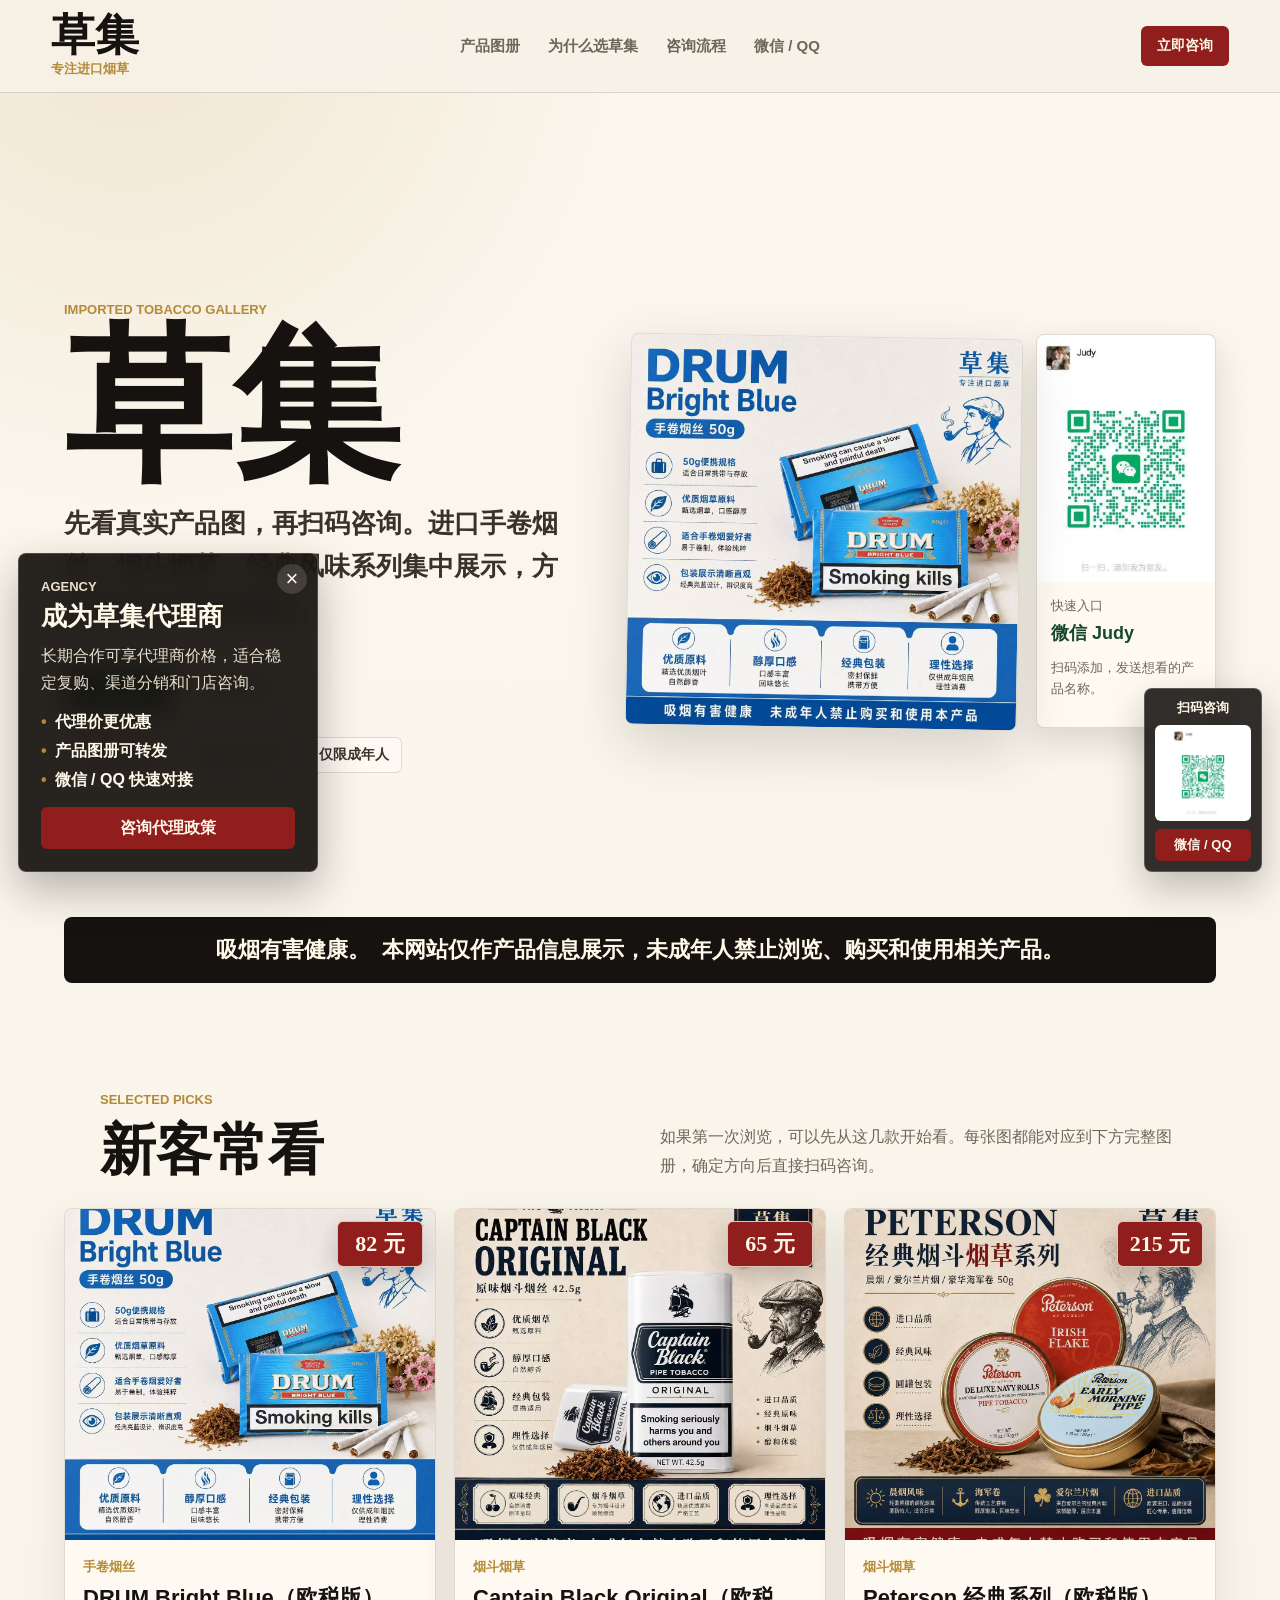
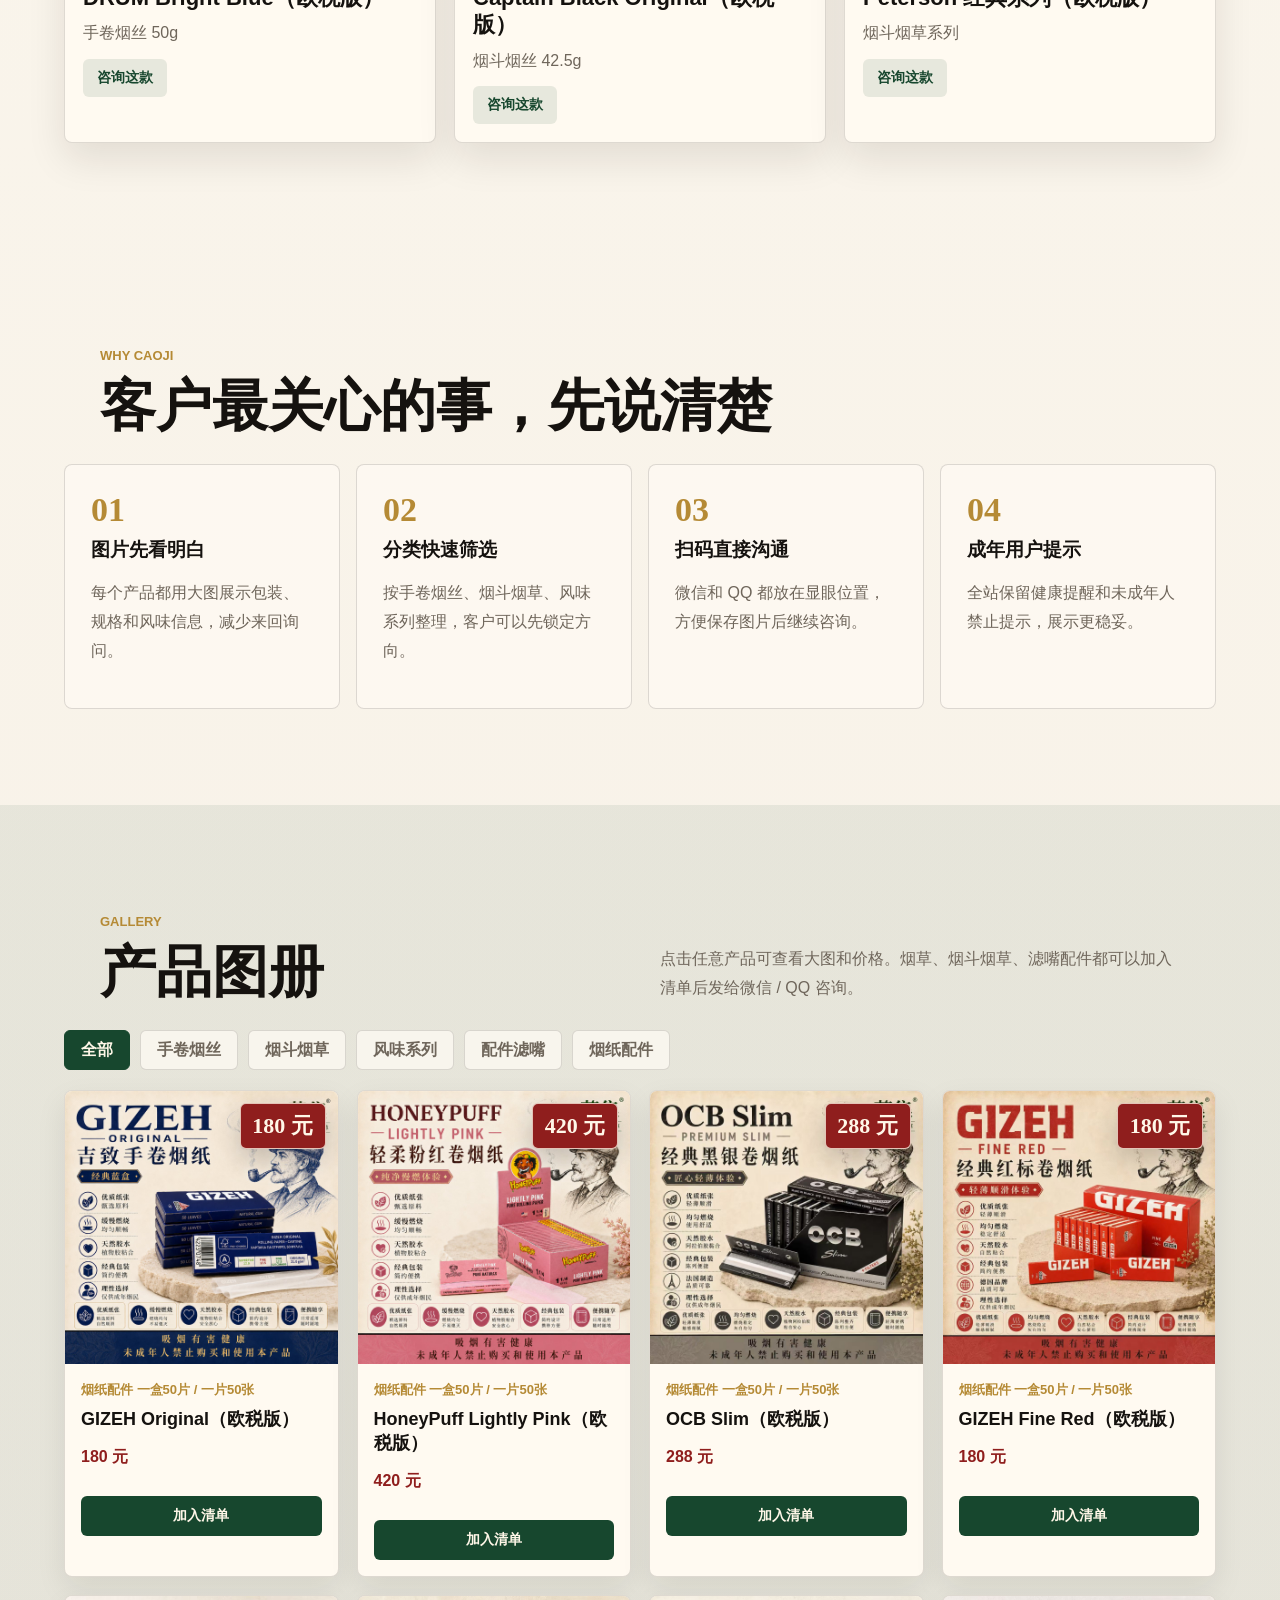
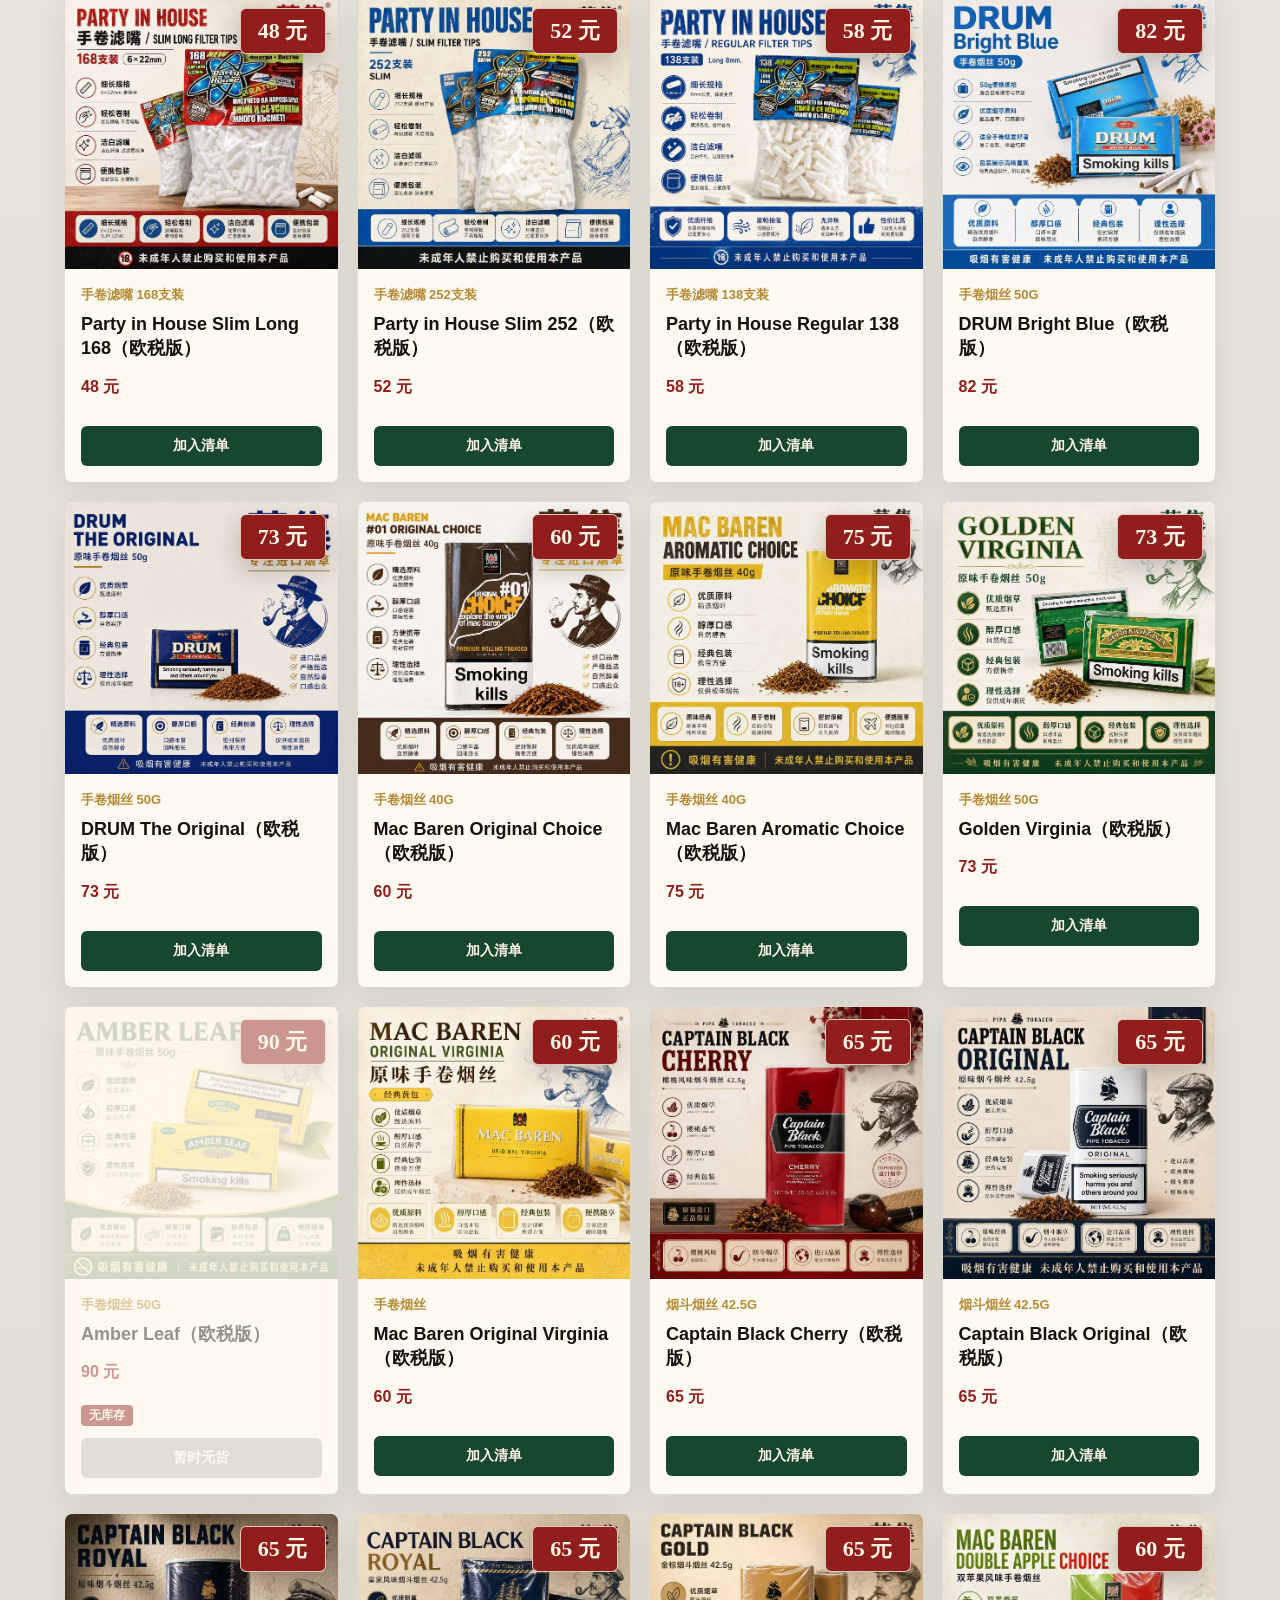
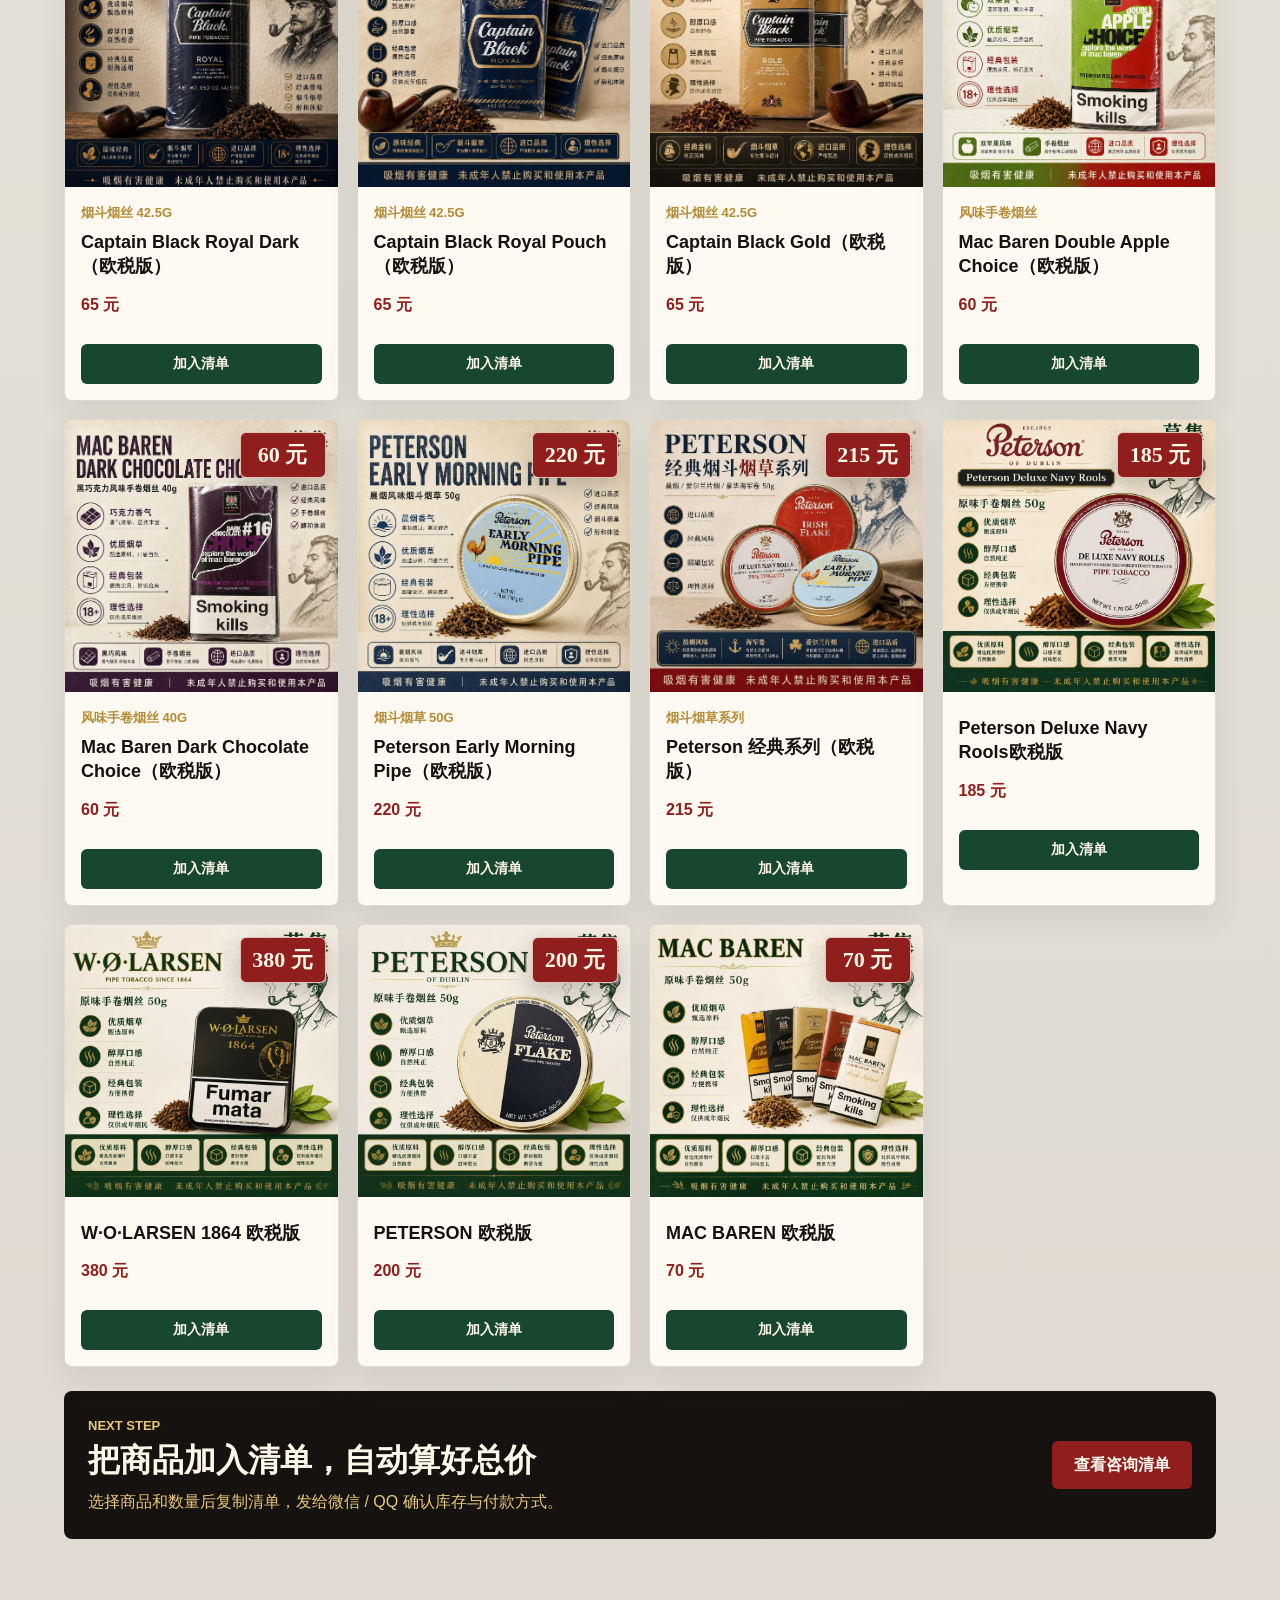
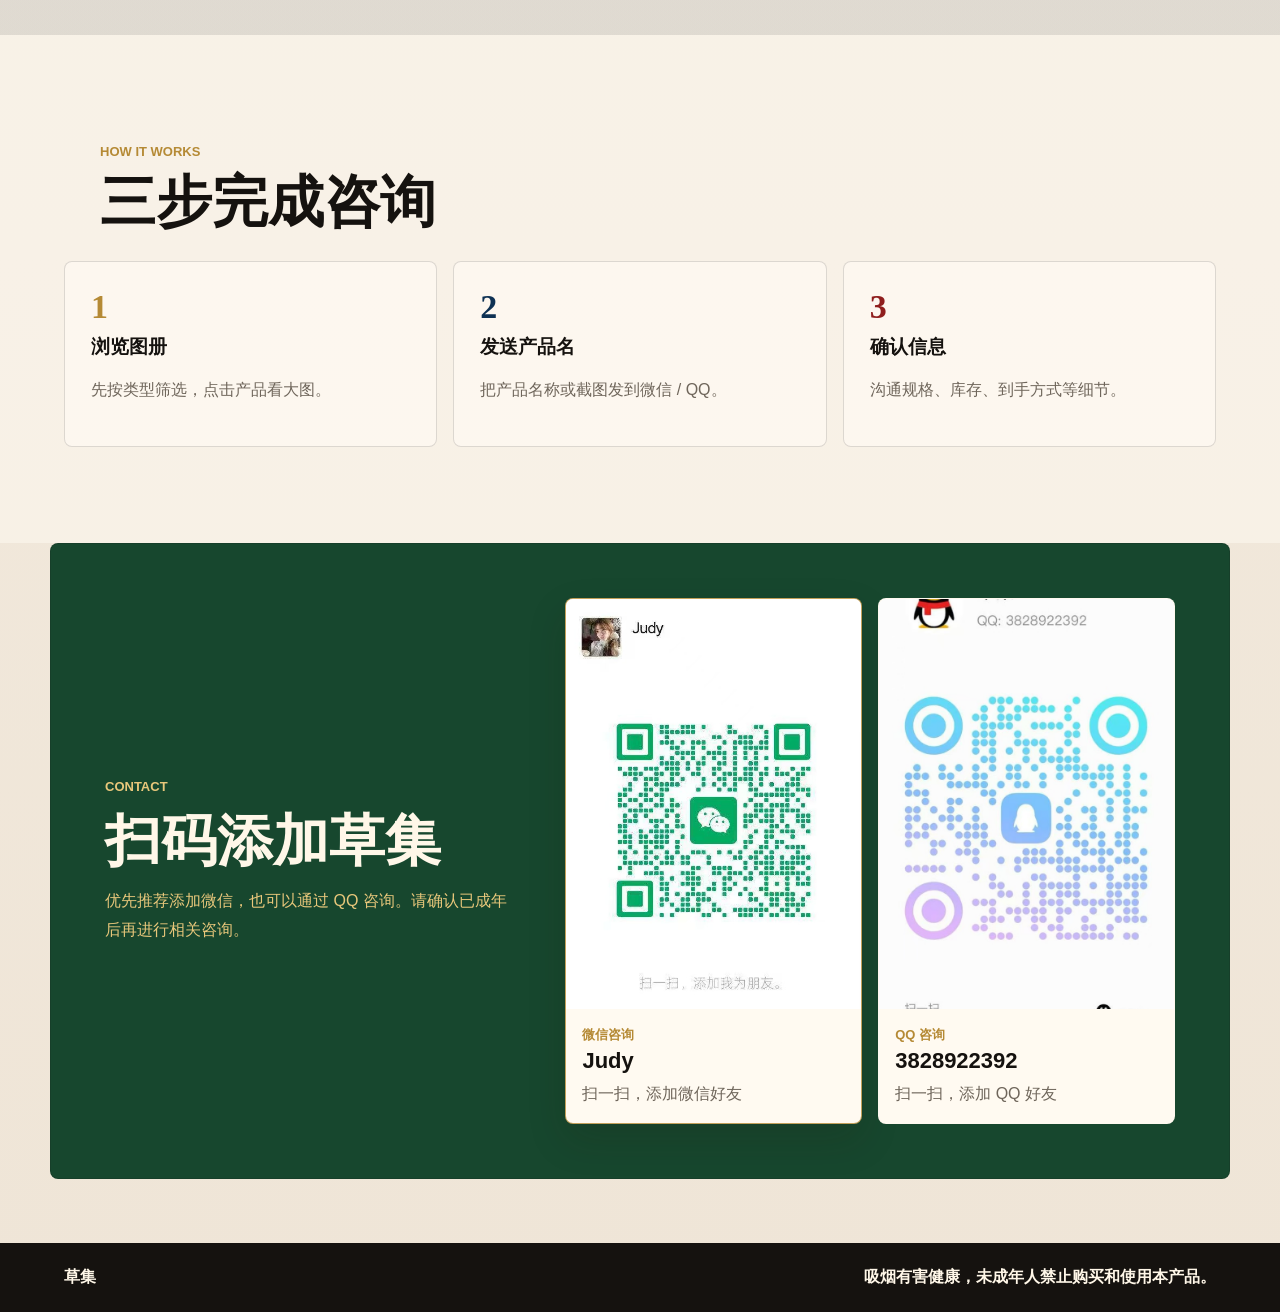
<file: index.html>
<!doctype html>
<html lang="zh-CN">
  <head>
    <meta charset="UTF-8" />
    <meta name="viewport" content="width=device-width, initial-scale=1.0" />
    <title>草集 | 进口烟草展示与咨询</title>
    <link rel="stylesheet" href="styles.css" />
  </head>
  <body>
    <header class="site-header">
      <a class="brand" href="#top" aria-label="草集首页">
        <span class="brand-mark">草集</span>
        <span class="brand-subtitle">专注进口烟草</span>
      </a>
      <nav class="nav-links" aria-label="主导航">
        <a href="#products">产品图册</a>
        <a href="#why">为什么选草集</a>
        <a href="#process">咨询流程</a>
        <a href="#contact">微信 / QQ</a>
      </nav>
      <a class="header-contact" href="#contact">立即咨询</a>
    </header>

    <main id="top">
      <section class="hero">
        <div class="hero-copy">
          <p class="eyebrow">Imported Tobacco Gallery</p>
          <h1>草集</h1>
          <p class="hero-lede">先看真实产品图，再扫码咨询。进口手卷烟丝、烟斗烟草、经典风味系列集中展示，方便成年用户快速挑选。</p>
          <div class="hero-actions">
            <a class="primary-button" href="#contact">扫码咨询</a>
            <a class="secondary-button" href="#products">先看产品</a>
          </div>
          <div class="trust-strip" aria-label="服务特点">
            <span>真实图片展示</span>
            <span>微信 QQ 咨询</span>
            <span>仅限成年人</span>
          </div>
        </div>
        <div class="hero-showcase" aria-label="草集精选展示">
          <img class="hero-main-image" src="assets/products/drum-bright-blue.jpg" alt="DRUM Bright Blue 手卷烟丝展示图" />
          <div class="hero-contact-card">
            <img src="assets/contact/wechat-judy.jpg" alt="草集微信二维码 Judy" />
            <div>
              <span>快速入口</span>
              <strong>微信 Judy</strong>
              <p>扫码添加，发送想看的产品名称。</p>
            </div>
          </div>
        </div>
      </section>

      <section class="notice" aria-label="合规提醒">
        <strong>吸烟有害健康。</strong>
        <span>本网站仅作产品信息展示，未成年人禁止浏览、购买和使用相关产品。</span>
      </section>

      <section class="section spotlight-section">
        <div class="section-heading split">
          <div>
            <p class="eyebrow">Selected Picks</p>
            <h2>新客常看</h2>
          </div>
          <p>如果第一次浏览，可以先从这几款开始看。每张图都能对应到下方完整图册，确定方向后直接扫码咨询。</p>
        </div>
        <div class="spotlight-grid">
          <!-- JS 动态渲染 -->
        </div>
      </section>

      <section id="why" class="section value-section">
        <div class="section-heading">
          <p class="eyebrow">Why Caoji</p>
          <h2>客户最关心的事，先说清楚</h2>
        </div>
        <div class="value-grid">
          <article>
            <span>01</span>
            <h3>图片先看明白</h3>
            <p>每个产品都用大图展示包装、规格和风味信息，减少来回询问。</p>
          </article>
          <article>
            <span>02</span>
            <h3>分类快速筛选</h3>
            <p>按手卷烟丝、烟斗烟草、风味系列整理，客户可以先锁定方向。</p>
          </article>
          <article>
            <span>03</span>
            <h3>扫码直接沟通</h3>
            <p>微信和 QQ 都放在显眼位置，方便保存图片后继续咨询。</p>
          </article>
          <article>
            <span>04</span>
            <h3>成年用户提示</h3>
            <p>全站保留健康提醒和未成年人禁止提示，展示更稳妥。</p>
          </article>
        </div>
      </section>

      <section id="products" class="section products-section">
        <div class="section-heading split">
          <div>
            <p class="eyebrow">Gallery</p>
            <h2>产品图册</h2>
          </div>
          <p>点击任意产品可查看大图和价格。烟草、烟斗烟草、滤嘴配件都可以加入清单后发给微信 / QQ 咨询。</p>
        </div>

        <div class="filter-bar" aria-label="产品筛选">
          <button class="filter-button active" type="button" data-filter="全部">全部</button>
          <button class="filter-button" type="button" data-filter="手卷烟丝">手卷烟丝</button>
          <button class="filter-button" type="button" data-filter="烟斗烟草">烟斗烟草</button>
          <button class="filter-button" type="button" data-filter="风味系列">风味系列</button>
          <button class="filter-button" type="button" data-filter="配件滤嘴">配件滤嘴</button>
          <button class="filter-button" type="button" data-filter="烟纸配件">烟纸配件</button>
        </div>

        <div class="product-grid">
          <!-- JS 动态渲染 -->
        </div>

        <div class="products-cta">
          <div>
            <p class="eyebrow">Next Step</p>
            <h3>把商品加入清单，自动算好总价</h3>
            <p>选择商品和数量后复制清单，发给微信 / QQ 确认库存与付款方式。</p>
          </div>
          <button class="primary-button open-cart" type="button">查看咨询清单</button>
        </div>
      </section>

      <section id="process" class="section process-section">
        <div class="section-heading">
          <p class="eyebrow">How It Works</p>
          <h2>三步完成咨询</h2>
        </div>
        <div class="process-list">
          <article><span>1</span><h3>浏览图册</h3><p>先按类型筛选，点击产品看大图。</p></article>
          <article><span>2</span><h3>发送产品名</h3><p>把产品名称或截图发到微信 / QQ。</p></article>
          <article><span>3</span><h3>确认信息</h3><p>沟通规格、库存、到手方式等细节。</p></article>
        </div>
      </section>

      <section id="contact" class="contact-section">
        <div class="contact-copy">
          <p class="eyebrow">Contact</p>
          <h2>扫码添加草集</h2>
          <p>优先推荐添加微信，也可以通过 QQ 咨询。请确认已成年后再进行相关咨询。</p>
        </div>
        <div class="contact-cards">
          <article class="contact-card featured">
            <img src="assets/contact/wechat-judy.jpg" alt="草集微信二维码 Judy" />
            <div>
              <span>微信咨询</span>
              <h3>Judy</h3>
              <p>扫一扫，添加微信好友</p>
            </div>
          </article>
          <article class="contact-card">
            <img src="assets/contact/qq-caoji.jpg" alt="草集 QQ 二维码 3828922392" />
            <div>
              <span>QQ 咨询</span>
              <h3>3828922392</h3>
              <p>扫一扫，添加 QQ 好友</p>
            </div>
          </article>
        </div>
      </section>
    </main>

    <footer class="site-footer">
      <span>草集</span>
      <span>吸烟有害健康，未成年人禁止购买和使用本产品。</span>
    </footer>

    <aside class="desktop-contact-rail" aria-label="快捷联系">
      <span>扫码咨询</span>
      <img src="assets/contact/wechat-judy.jpg" alt="草集微信二维码 Judy" />
      <a href="#contact">微信 / QQ</a>
    </aside>

    <aside class="agent-float" aria-label="代理商招募">
      <button class="agent-toggle" type="button" aria-expanded="true">
        <span>代理招募</span>
        <strong>价格更优</strong>
      </button>
      <div class="agent-panel">
        <button class="agent-close" type="button" aria-label="收起代理商招募">×</button>
        <p class="eyebrow">Agency</p>
        <h3>成为草集代理商</h3>
        <p>长期合作可享代理商价格，适合稳定复购、渠道分销和门店咨询。</p>
        <ul>
          <li>代理价更优惠</li>
          <li>产品图册可转发</li>
          <li>微信 / QQ 快速对接</li>
        </ul>
        <a href="#contact">咨询代理政策</a>
      </div>
    </aside>

    <div class="mobile-contact-bar" aria-label="移动端快捷操作">
      <a href="#products">看产品</a>
      <button class="mobile-cart-button open-cart" type="button">清单 0</button>
      <a href="#contact">微信咨询</a>
    </div>

    <aside class="cart-drawer" aria-label="咨询清单" aria-hidden="true">
      <div class="cart-panel">
        <div class="cart-header">
          <div>
            <p class="eyebrow">Cart</p>
            <h3>咨询清单</h3>
          </div>
          <button class="cart-close" type="button" aria-label="关闭咨询清单">×</button>
        </div>
        <div class="cart-empty">还没有选择商品。先去产品图册里加入清单。</div>
        <div class="cart-items"></div>
        <div class="cart-summary">
          <span>合计</span>
          <strong class="cart-total">0</strong>
        </div>
        <div class="cart-actions">
          <button class="copy-cart" type="button">复制微信咨询消息</button>
          <a href="#contact">去扫码添加</a>
        </div>
        <p class="cart-note">最终库存、数量和付款方式请以微信 / QQ 沟通为准。</p>
      </div>
    </aside>

    <dialog class="image-dialog" aria-label="产品大图预览">
      <button class="dialog-close" type="button" aria-label="关闭预览">×</button>
      <img alt="" />
      <div class="dialog-gallery-controls" hidden>
        <button class="gallery-prev" type="button" aria-label="上一张">‹</button>
        <span class="gallery-count"></span>
        <button class="gallery-next" type="button" aria-label="下一张">›</button>
      </div>
      <div class="dialog-thumbnails" aria-label="产品详情图片"></div>
      <h3></h3>
      <button class="dialog-add-cart" type="button">加入咨询清单</button>
    </dialog>

    <script src="scripts.js"></script>
  </body>
</html>
</file>
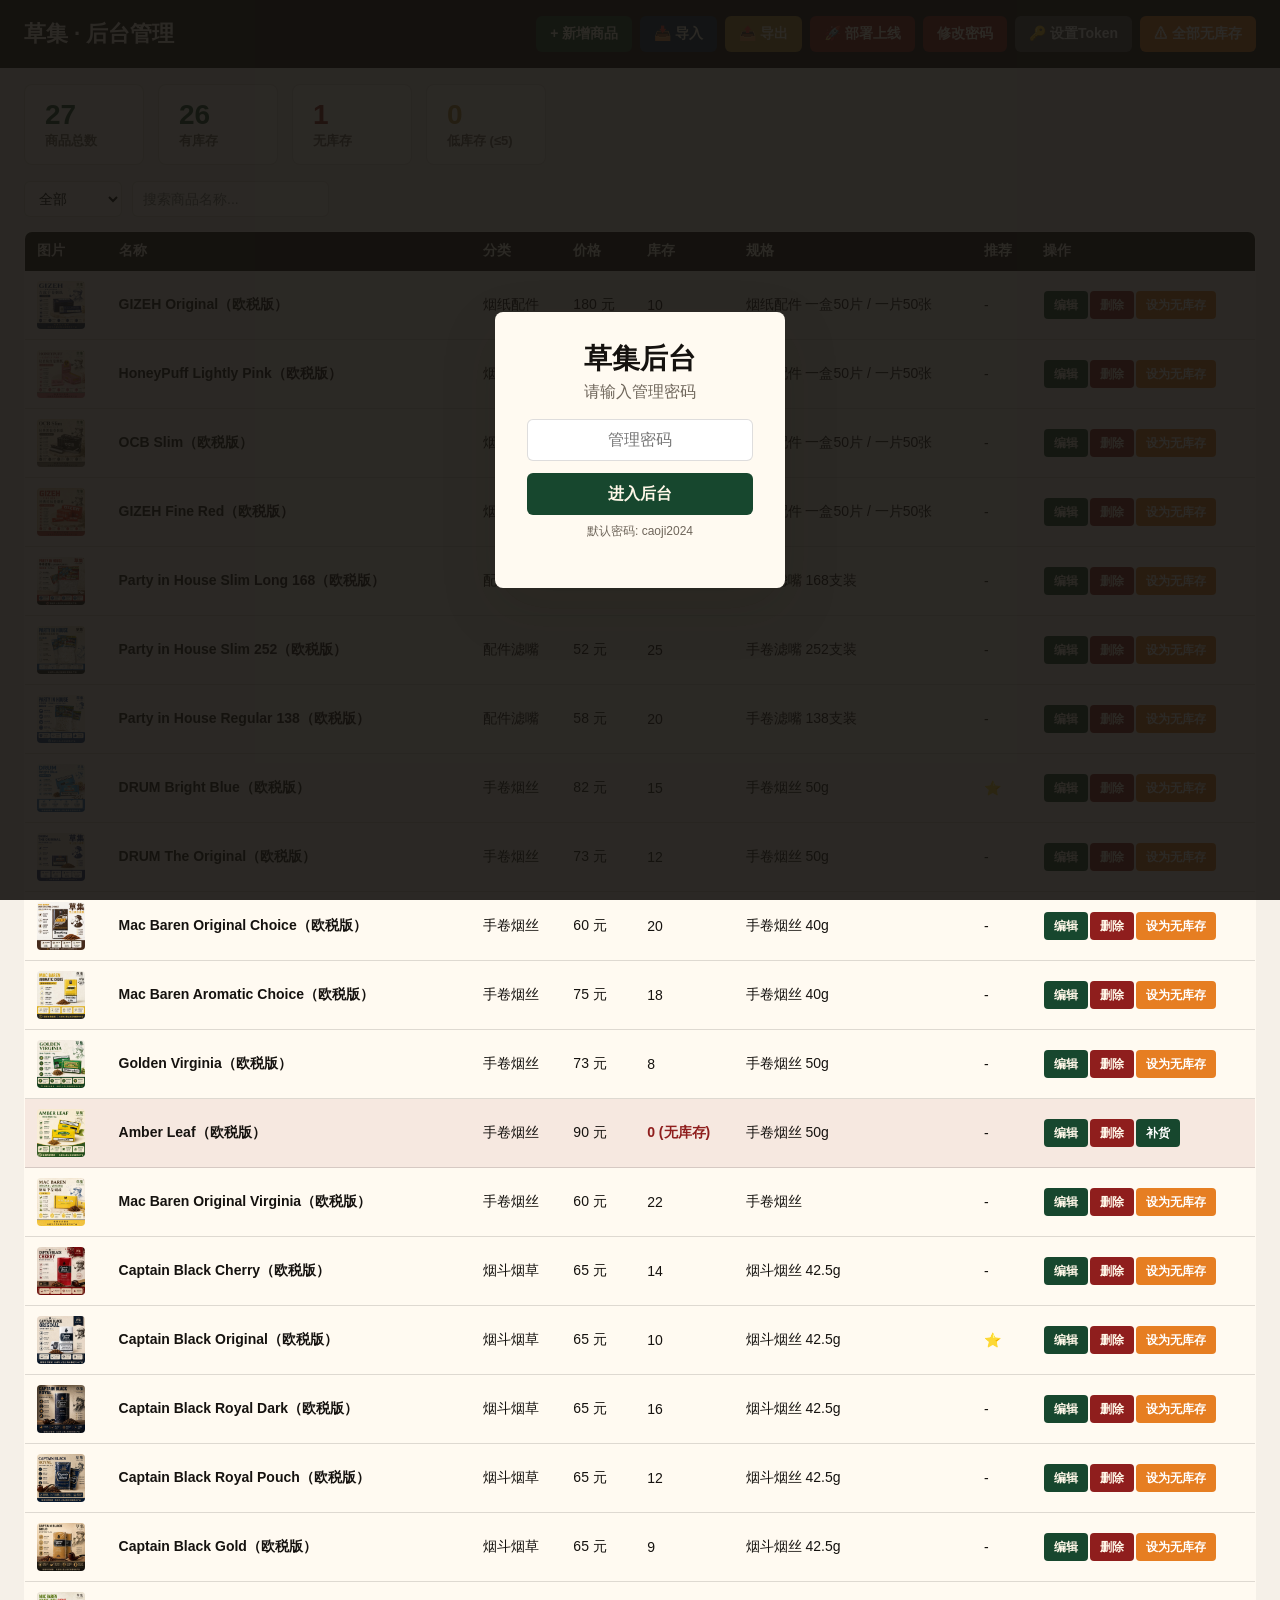
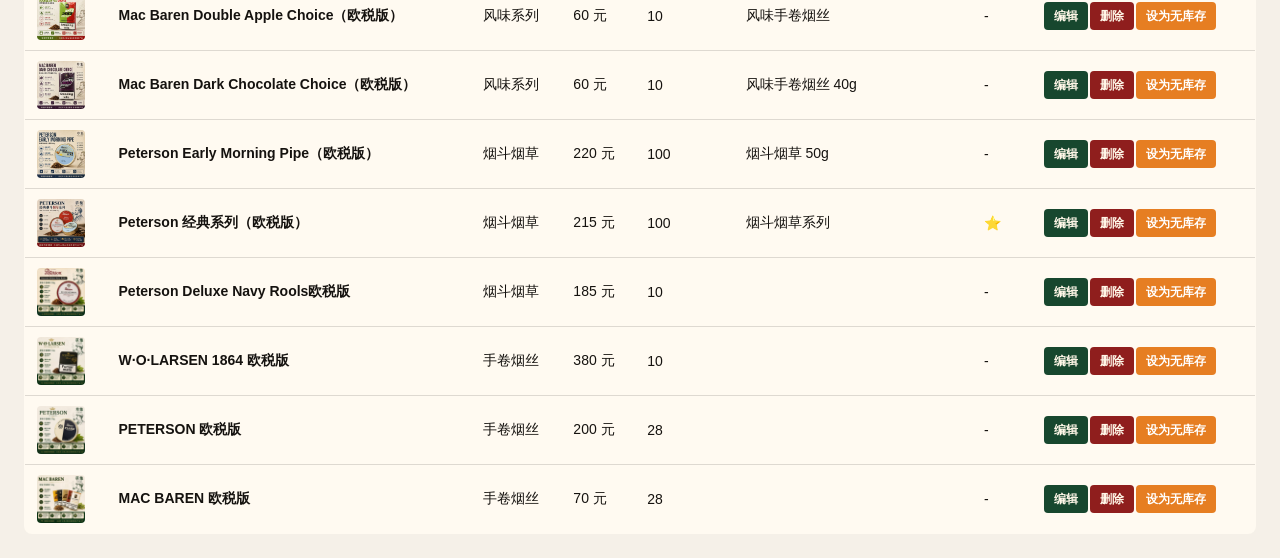
<file: admin.html>
<!doctype html>
<html lang="zh-CN">
  <head>
    <meta charset="UTF-8" />
    <meta name="viewport" content="width=device-width, initial-scale=1.0" />
    <title>草集 · 后台管理</title>
    <link rel="stylesheet" href="styles.css" />
  </head>
  <body class="admin-body">
    <!-- 登录遮罩 -->
    <div class="login-overlay" id="loginOverlay">
      <div class="login-box">
        <h2>草集后台</h2>
        <p>请输入管理密码</p>
        <input type="password" id="passwordInput" placeholder="管理密码" />
        <button onclick="doLogin()">进入后台</button>
        <p style="font-size:12px;margin-top:8px;color:var(--muted);">默认密码: caoji2024</p>
      </div>
    </div>

    <!-- 顶部 -->
    <header class="admin-header">
      <h1>草集 · 后台管理</h1>
      <div style="display:flex;gap:8px;flex-wrap:wrap;">
        <button class="btn-primary" onclick="addProduct()">+ 新增商品</button>
        <button class="btn-import" onclick="importJSON()">📥 导入</button>
        <button class="btn-export" onclick="exportJSON()">📤 导出</button>
        <button class="btn-primary" onclick="deployToGithub()" id="deployBtn" style="background:var(--red);">🚀 部署上线</button>
        <button class="btn-danger" onclick="changePassword()">修改密码</button>
        <button style="background:#555;color:#fff;min-height:36px;padding:0 14px;border:0;border-radius:6px;font:inherit;font-weight:800;font-size:14px;cursor:pointer;" onclick="setToken()">🔑 设置Token</button>
        <button style="background:#e67e22;color:#fff;min-height:36px;padding:0 14px;border:0;border-radius:6px;font:inherit;font-weight:800;font-size:14px;cursor:pointer;" onclick="allOutOfStock()">⚠ 全部无库存</button>
      </div>
    </header>

    <!-- 统计 -->
    <div class="admin-stats">
      <div class="stat-card"><strong id="statTotal">0</strong><span>商品总数</span></div>
      <div class="stat-card"><strong id="statInStock">0</strong><span>有库存</span></div>
      <div class="stat-card danger"><strong id="statOut">0</strong><span>无库存</span></div>
      <div class="stat-card warning"><strong id="statLow">0</strong><span>低库存 (≤5)</span></div>
    </div>

    <!-- 筛选 -->
    <div class="admin-filter">
      <select id="filterCategory" onchange="renderTable()">
        <option value="全部">全部</option>
        <option value="手卷烟丝">手卷烟丝</option>
        <option value="烟斗烟草">烟斗烟草</option>
        <option value="风味系列">风味系列</option>
        <option value="配件滤嘴">配件滤嘴</option>
        <option value="烟纸配件">烟纸配件</option>
      </select>
      <input type="text" id="searchName" placeholder="搜索商品名称..." oninput="renderTable()" />
    </div>

    <!-- 商品列表 -->
    <div class="admin-table-wrap">
      <table class="admin-table">
        <thead>
          <tr>
            <th>图片</th>
            <th>名称</th>
            <th>分类</th>
            <th>价格</th>
            <th>库存</th>
            <th>规格</th>
            <th>推荐</th>
            <th>操作</th>
          </tr>
        </thead>
        <tbody id="tableBody"></tbody>
      </table>
    </div>

    <!-- 编辑弹窗 -->
    <div class="modal-overlay" id="editModal" style="display:none;">
      <div class="modal-panel">
        <h3 id="modalTitle">编辑商品</h3>
        <label><span>商品名称</span><input type="text" id="editName" /></label>
        <label><span>分类</span>
          <select id="editCategory">
            <option value="手卷烟丝">手卷烟丝</option>
            <option value="烟斗烟草">烟斗烟草</option>
            <option value="风味系列">风味系列</option>
            <option value="配件滤嘴">配件滤嘴</option>
            <option value="烟纸配件">烟纸配件</option>
          </select>
        </label>
        <label><span>价格 (元)</span><input type="number" id="editPrice" min="0" /></label>
        <label><span>库存数量 (0=无库存)</span><input type="number" id="editStock" min="0" /></label>
        <label><span>规格描述</span><input type="text" id="editSpec" placeholder="如：手卷烟丝 50g" /></label>
        <label><span>商品图片（最多8张，第一张为主图）</span></label>
        <div id="imageList" style="margin-bottom:8px;"></div>
        <label><span>图片替代文本</span><input type="text" id="editAlt" placeholder="图片无法显示时的文字描述" /></label>
        <label style="margin-top:10px;">
          <input type="checkbox" id="editFeatured" /> 新客推荐 (首页展示)
        </label>
        <div class="modal-actions">
          <button class="btn-primary" onclick="saveEdit()">保存</button>
          <button style="background:#9c9c9c;color:#fff;" onclick="closeModal()">取消</button>
        </div>
      </div>
    </div>

    <input type="file" id="importFile" accept=".json" style="display:none;" onchange="handleImport(event)" />

    <script>
      // ========== 登录 ==========
      var DEFAULT_PASSWORD = "caoji2024";
      var PWD_KEY = "caoji_admin_pwd";

      function doLogin() {
        var input = document.getElementById("passwordInput").value.trim();
        var saved = localStorage.getItem(PWD_KEY) || DEFAULT_PASSWORD;
        if (input !== saved) {
          alert("密码错误！");
          return;
        }
        document.getElementById("loginOverlay").style.display = "none";
        checkToken();
      }

      // ========== GitHub Token 配置 ==========
      var TOKEN_KEY = "caoji_github_token";
      var REPO_OWNER = "dinhthien230899-alt";
      var REPO_NAME = "caoji";

      function getToken() {
        return localStorage.getItem(TOKEN_KEY);
      }

      function checkToken() {
        if (!getToken()) {
          setTimeout(function() {
            var t = prompt("请输入 GitHub Token（只需配置一次）：\n\n获取方式：https://github.com/settings/tokens\n需要勾选 repo 权限");
            if (t && t.trim()) {
              localStorage.setItem(TOKEN_KEY, t.trim());
              alert("Token 已保存！现在可以使用「部署上线」功能了。");
            }
          }, 500);
        }
      }

      function setToken() {
        var t = prompt("请输入新的 GitHub Token：");
        if (t && t.trim()) {
          localStorage.setItem(TOKEN_KEY, t.trim());
          alert("Token 已更新！");
        }
      }

      // ========== 部署上线 ==========
      function deployToGithub() {
        var token = getToken();
        if (!token) {
          alert("请先配置 GitHub Token！");
          setToken();
          return;
        }

        var btn = document.getElementById("deployBtn");
        btn.textContent = "⏳ 部署中...";
        btn.disabled = true;

        // 步骤1：获取当前文件的 SHA
        var apiBase = "https://api.github.com/repos/" + REPO_OWNER + "/" + REPO_NAME + "/contents/products.json";

        fetch(apiBase, {
          headers: { "Authorization": "Bearer " + token }
        })
        .then(function(r) { return r.json(); })
        .then(function(data) {
          if (!data.sha) throw new Error("获取文件信息失败: " + (data.message || "未知错误"));

          // 步骤2：上传新内容
          var newContent = JSON.stringify(products, null, 2);
          var body = {
            message: "后台更新商品数据",
            content: btoa(unescape(encodeURIComponent(newContent))),
            sha: data.sha,
            branch: "main"
          };

          return fetch(apiBase, {
            method: "PUT",
            headers: {
              "Authorization": "Bearer " + token,
              "Content-Type": "application/json"
            },
            body: JSON.stringify(body)
          });
        })
        .then(function(r) { return r.json(); })
        .then(function(result) {
          if (result.content) {
            btn.textContent = "✅ 已上线！";
            btn.style.background = "var(--green)";
            alert("部署成功！\n\n1-2 分钟后刷新网站即可看到更新。\n\n网站地址：https://" + REPO_OWNER + ".github.io/" + REPO_NAME + "/");
            setTimeout(function() {
              btn.textContent = "🚀 部署上线";
              btn.style.background = "var(--red)";
              btn.disabled = false;
            }, 3000);
          } else {
            throw new Error(result.message || "部署失败");
          }
        })
        .catch(function(err) {
          btn.textContent = "❌ 部署失败";
          btn.disabled = false;
          alert("部署失败：" + err.message + "\n\n请检查：\n1. Token 是否正确\n2. Token 是否有 repo 权限\n3. 网络是否正常");
          setTimeout(function() {
            btn.textContent = "🚀 部署上线";
            btn.style.background = "var(--red)";
          }, 3000);
        });
      }

      function changePassword() {
        var oldPwd = prompt("请输入当前密码：");
        var saved = localStorage.getItem(PWD_KEY) || DEFAULT_PASSWORD;
        if (oldPwd !== saved) { alert("密码错误！"); return; }
        var newPwd = prompt("请输入新密码：");
        if (!newPwd) return;
        localStorage.setItem(PWD_KEY, newPwd);
        alert("密码已修改！下次登录生效。");
      }

      // ========== 数据 ==========
      var products = [];
      var editingId = null;

      function loadData() {
        // 优先 fetch
        fetch("products.json")
          .then(function (r) { return r.json(); })
          .then(function (data) {
            products = data;
            renderTable();
            updateStats();
          })
          .catch(function () {
            // 降级：从 localStorage 恢复
            var saved = localStorage.getItem("caoji_admin_draft");
            if (saved) {
              products = JSON.parse(saved);
              renderTable();
              updateStats();
              alert("已从本地草稿恢复数据。\n提示：需要通过 HTTP 服务打开本页面才能直接加载 products.json（如 npx serve .）");
            } else {
              alert("无法加载商品数据。请通过 HTTP 服务打开本页面，或使用「导入 JSON」按钮。");
            }
          });
      }

      function saveLocal() {
        try {
          localStorage.setItem("caoji_admin_draft", JSON.stringify(products));
        } catch (e) {
          // localStorage 满了（base64 图片太多），不报错，导出 JSON 仍可用
          console.warn("本地草稿保存失败（可能图片太多），请及时导出 JSON 备份。");
        }
      }

      // ========== 统计 ==========
      function updateStats() {
        var total = products.length;
        var inStock = products.filter(function (p) { return p.stock > 0; }).length;
        var out = products.filter(function (p) { return p.stock === 0; }).length;
        var low = products.filter(function (p) { return p.stock > 0 && p.stock <= 5; }).length;

        document.getElementById("statTotal").textContent = total;
        document.getElementById("statInStock").textContent = inStock;
        document.getElementById("statOut").textContent = out;
        document.getElementById("statLow").textContent = low;
      }

      // ========== 表格渲染 ==========
      function renderTable() {
        var filter = document.getElementById("filterCategory").value;
        var search = document.getElementById("searchName").value.toLowerCase();
        var tbody = document.getElementById("tableBody");
        tbody.innerHTML = "";

        var filtered = products.filter(function (p) {
          if (filter !== "全部" && p.category !== filter) return false;
          if (search && p.name.toLowerCase().indexOf(search) === -1) return false;
          return true;
        });

        if (filtered.length === 0) {
          tbody.innerHTML = '<tr><td colspan="8" style="text-align:center;padding:20px;color:var(--muted);">暂无商品</td></tr>';
          return;
        }

        filtered.forEach(function (p) {
          var rowClass = "";
          if (p.stock === 0) rowClass = " row-out";
          else if (p.stock <= 5) rowClass = " row-low";

          var tr = document.createElement("tr");
          tr.className = rowClass;
          tr.innerHTML =
            '<td><img src="' + p.image + '" alt="" onerror="this.style.display=\'none\'" /></td>' +
            "<td><strong>" + p.name + "</strong></td>" +
            "<td>" + p.category + "</td>" +
            "<td>" + p.price + " 元</td>" +
            "<td>" + (p.stock === 0 ? '<span style="color:var(--red);font-weight:900;">0 (无库存)</span>' : p.stock) + "</td>" +
            "<td>" + p.spec + "</td>" +
            "<td>" + (p.featured ? "⭐" : "-") + "</td>" +
            '<td>' +
            '<button class="btn-primary" onclick="editProduct(\'' + p.id + '\')">编辑</button>' +
            '<button class="btn-danger" onclick="deleteProduct(\'' + p.id + '\')">删除</button>' +
            (p.stock > 0
              ? '<button style="background:#e67e22;color:#fff;min-height:28px;padding:0 10px;border:0;border-radius:4px;font:inherit;font-size:12px;font-weight:800;cursor:pointer;margin:1px;" onclick="toggleStock(\'' + p.id + '\')">设为无库存</button>'
              : '<button style="background:var(--green);color:#fff;min-height:28px;padding:0 10px;border:0;border-radius:4px;font:inherit;font-size:12px;font-weight:800;cursor:pointer;margin:1px;" onclick="restock(\'' + p.id + '\')">补货</button>') +
            "</td>";
          tbody.appendChild(tr);
        });
      }

      // ========== CRUD ==========
      function addProduct() {
        var newId = "product-" + Date.now();
        var newProduct = {
          id: newId,
          name: "",
          category: "手卷烟丝",
          price: 0,
          stock: 0,
          spec: "",
          image: "",
          alt: "",
          details: [],
          featured: false,
        };
        products.push(newProduct);
        editingId = newId;
        fillForm(newProduct);
        document.getElementById("modalTitle").textContent = "新增商品";
        document.getElementById("editModal").style.display = "flex";
        saveLocal();
        renderTable();
        updateStats();
      }

      function editProduct(id) {
        var p = products.find(function (item) { return item.id === id; });
        if (!p) return;
        editingId = id;
        fillForm(p);
        document.getElementById("modalTitle").textContent = "编辑商品";
        document.getElementById("editModal").style.display = "flex";
      }

      function deleteProduct(id) {
        if (!confirm("确定删除该商品？此操作不可撤销。")) return;
        products = products.filter(function (p) { return p.id !== id; });
        saveLocal();
        renderTable();
        updateStats();
      }

      function toggleStock(id) {
        var p = products.find(function(item) { return item.id === id; });
        if (!p) return;
        p.stock = 0;
        saveLocal();
        renderTable();
        updateStats();
      }

      function restock(id) {
        var p = products.find(function(item) { return item.id === id; });
        if (!p) return;
        var qty = prompt("请输入补货数量：", "10");
        if (qty === null) return;
        var num = parseInt(qty);
        if (isNaN(num) || num < 1) { alert("请输入有效数量（至少1件）！"); return; }
        p.stock = num;
        saveLocal();
        renderTable();
        updateStats();
      }

      function allOutOfStock() {
        if (!confirm("确定将所有商品设为无库存吗？")) return;
        products.forEach(function(p) { p.stock = 0; });
        saveLocal();
        renderTable();
        updateStats();
      }

      function saveEdit() {
        var images = collectImages();
        var formData = {
          name: document.getElementById("editName").value.trim(),
          category: document.getElementById("editCategory").value,
          price: parseInt(document.getElementById("editPrice").value) || 0,
          stock: parseInt(document.getElementById("editStock").value) || 0,
          spec: document.getElementById("editSpec").value.trim(),
          image: images[0] || "",
          alt: document.getElementById("editAlt").value.trim(),
          details: images.slice(1),
          featured: document.getElementById("editFeatured").checked,
        };

        if (!formData.name) { alert("请输入商品名称！"); return; }

        var idx = products.findIndex(function (p) { return p.id === editingId; });
        if (idx === -1) return;

        products[idx] = Object.assign({}, products[idx], formData);
        saveLocal();
        closeModal();
        renderTable();
        updateStats();

        // 提示部署
        if (getToken()) {
          setTimeout(function() {
            if (confirm("商品已保存！是否立即部署上线？")) {
              deployToGithub();
            }
          }, 300);
        }
      }

      function fillForm(p) {
        document.getElementById("editName").value = p.name || "";
        document.getElementById("editCategory").value = p.category || "手卷烟丝";
        document.getElementById("editPrice").value = p.price || 0;
        document.getElementById("editStock").value = p.stock || 0;
        document.getElementById("editSpec").value = p.spec || "";
        document.getElementById("editAlt").value = p.alt || "";
        document.getElementById("editFeatured").checked = !!p.featured;

        // 组装图片列表：image + details
        var images = [];
        if (p.image) images.push(p.image);
        if (p.details) images = images.concat(p.details);
        renderImageSlots(images);
      }

      function closeModal() {
        document.getElementById("editModal").style.display = "none";
        editingId = null;
      }

      // ========== 图片插槽（最多8张） ==========
      var MAX_IMAGES = 8;

      function renderImageSlots(images) {
        var container = document.getElementById("imageList");
        container.innerHTML = "";
        for (var i = 0; i < MAX_IMAGES; i++) {
          container.appendChild(createImageSlot(i, images[i] || ""));
        }
      }

      function createImageSlot(index, value) {
        var slotId = "imgSlot_" + index;
        var inputId = slotId + "_input";
        var previewId = slotId + "_preview";

        var div = document.createElement("div");
        div.className = "detail-list-item";
        div.style.cssText = "margin-bottom:6px;";

        var row = document.createElement("div");
        row.style.cssText = "display:flex;gap:6px;align-items:center;";

        var label = document.createElement("span");
        label.style.cssText = "font-size:12px;font-weight:700;min-width:55px;color:var(--muted);";
        label.textContent = (index === 0 ? "主图" : "图" + (index + 1));

        var input = document.createElement("input");
        input.type = "text";
        input.id = inputId;
        input.value = value || "";
        input.placeholder = index === 0 ? "必选，点击📷选择" : "可选，点击📷选择";
        input.style.cssText = "flex:1;";

        var pickBtn = document.createElement("button");
        pickBtn.type = "button";
        pickBtn.className = "btn-primary";
        pickBtn.style.cssText = "font-size:12px;min-height:30px;white-space:nowrap;";
        pickBtn.textContent = "📷";
        pickBtn.onclick = function() { pickImage(inputId, previewId); };

        row.appendChild(label);
        row.appendChild(input);
        row.appendChild(pickBtn);

        var preview = document.createElement("img");
        preview.id = previewId;
        preview.style.cssText = "max-width:120px;max-height:80px;margin:4px 0 0 61px;display:none;border-radius:4px;border:1px solid var(--border-color, #ddd);";

        if (value && value.indexOf("data:image/") === 0) {
          preview.src = value;
          preview.style.display = "block";
        }

        div.appendChild(row);
        div.appendChild(preview);
        return div;
      }

      function collectImages() {
        var result = [];
        for (var i = 0; i < MAX_IMAGES; i++) {
          var input = document.getElementById("imgSlot_" + i + "_input");
          if (input) {
            var v = input.value.trim();
            if (v) result.push(v);
          }
        }
        return result;
      }

      // ========== 导入导出 ==========
      function importJSON() {
        document.getElementById("importFile").click();
      }

      function handleImport(event) {
        var file = event.target.files[0];
        if (!file) return;
        var reader = new FileReader();
        reader.onload = function (e) {
          try {
            var data = JSON.parse(e.target.result);
            if (!Array.isArray(data)) throw new Error("格式错误");
            products = data;
            saveLocal();
            renderTable();
            updateStats();
            alert("已导入 " + data.length + " 个商品！");
          } catch (err) {
            alert("导入失败：JSON 格式不正确。");
          }
        };
        reader.readAsText(file);
        event.target.value = "";
      }

      function exportJSON() {
        var blob = new Blob([JSON.stringify(products, null, 2)], { type: "application/json" });
        var url = URL.createObjectURL(blob);
        var a = document.createElement("a");
        a.href = url;
        a.download = "products.json";
        a.click();
        URL.revokeObjectURL(url);
        alert("products.json 已下载！\n请将其放入项目文件夹，替换旧文件后重新部署。");
      }

      // ========== 本地图片处理（Canvas 压缩 → Base64） ==========
      function pickImage(inputId, previewId) {
        var fileInput = document.createElement("input");
        fileInput.type = "file";
        fileInput.accept = "image/*";
        fileInput.onchange = function(e) { handleImagePick(e, inputId, previewId); };
        fileInput.click();
      }

      function handleImagePick(event, inputId, previewId) {
        var file = event.target.files[0];
        if (!file) return;

        var targetInput = document.getElementById(inputId);
        if (targetInput) {
          targetInput.value = "⏳ 处理中...";
          targetInput.style.color = "var(--muted)";
        }

        // Canvas 压缩图片后转 base64
        var reader = new FileReader();
        reader.onload = function(e) {
          var img = new Image();
          img.onload = function() {
            var canvas = document.createElement("canvas");
            var w = img.width;
            var h = img.height;
            var maxW = 800; // 最大宽度
            if (w > maxW) {
              h = Math.round(h * (maxW / w));
              w = maxW;
            }
            canvas.width = w;
            canvas.height = h;
            var ctx = canvas.getContext("2d");
            ctx.drawImage(img, 0, 0, w, h);
            var dataUrl = canvas.toDataURL("image/jpeg", 0.75);

            if (targetInput) {
              targetInput.value = dataUrl;
              targetInput.style.color = "";
            }

            var preview = document.getElementById(previewId);
            if (preview) {
              preview.src = dataUrl;
              preview.style.display = "block";
            }
          };
          img.src = e.target.result;
        };
        reader.readAsDataURL(file);
      }

      // ========== 键盘快捷键 ==========
      document.addEventListener("keydown", function (e) {
        if (e.key === "Escape") closeModal();
      });

      // ========== 启动 ==========
      loadData();
    </script>
  </body>
</html>
</file>
<file: styles.css>
:root {
  color-scheme: light;
  --ink: #15120f;
  --muted: #6f665b;
  --paper: #f7f1e7;
  --paper-deep: #eadfcd;
  --green: #17472e;
  --blue: #0e3153;
  --red: #8f1e1d;
  --gold: #b58a35;
  --line: rgba(21, 18, 15, 0.14);
  --shadow: 0 20px 55px rgba(28, 22, 14, 0.16);
}

* {
  box-sizing: border-box;
}

html {
  scroll-behavior: smooth;
}

body {
  margin: 0;
  background:
    radial-gradient(circle at 10% 0%, rgba(181, 138, 53, 0.16), transparent 32rem),
    linear-gradient(180deg, #fbf7ee 0%, var(--paper) 45%, #efe5d7 100%);
  color: var(--ink);
  font-family: "Microsoft YaHei", "PingFang SC", "Noto Sans SC", Arial, sans-serif;
}

a {
  color: inherit;
  text-decoration: none;
}

img {
  display: block;
  max-width: 100%;
}

.site-header {
  position: sticky;
  top: 0;
  z-index: 10;
  display: flex;
  align-items: center;
  justify-content: space-between;
  min-height: 76px;
  padding: 14px clamp(18px, 4vw, 56px);
  background: rgba(247, 241, 231, 0.9);
  border-bottom: 1px solid var(--line);
  backdrop-filter: blur(14px);
}

.brand {
  display: grid;
  gap: 2px;
}

.brand-mark {
  font-family: Georgia, "Times New Roman", serif;
  font-size: clamp(30px, 5vw, 44px);
  font-weight: 800;
  line-height: 1;
  letter-spacing: 0;
}

.brand-subtitle,
.eyebrow,
.product-card span,
.spotlight-card span {
  color: var(--gold);
  font-size: 13px;
  font-weight: 700;
  letter-spacing: 0;
  text-transform: uppercase;
}

.nav-links {
  display: flex;
  align-items: center;
  gap: clamp(12px, 3vw, 28px);
  color: var(--muted);
  font-size: 15px;
  font-weight: 700;
}

.nav-links a:hover {
  color: var(--green);
}

.header-contact {
  display: inline-flex;
  align-items: center;
  justify-content: center;
  min-height: 40px;
  padding: 0 16px;
  border-radius: 6px;
  background: var(--red);
  color: #fff7e8;
  font-size: 14px;
  font-weight: 800;
}

.hero {
  display: grid;
  grid-template-columns: minmax(0, 0.92fr) minmax(320px, 1.08fr);
  gap: clamp(26px, 5vw, 68px);
  align-items: center;
  padding: clamp(34px, 7vw, 86px) clamp(18px, 5vw, 70px) 34px;
  min-height: calc(100vh - 76px);
}

.hero-copy {
  max-width: 680px;
}

.hero h1 {
  margin: 8px 0 18px;
  font-family: Georgia, "Times New Roman", serif;
  font-size: clamp(76px, 15vw, 168px);
  line-height: 0.92;
  letter-spacing: 0;
}

.hero-lede {
  max-width: 560px;
  margin: 0;
  color: #3a3229;
  font-size: clamp(18px, 2.4vw, 26px);
  line-height: 1.65;
  font-weight: 700;
}

.hero-actions {
  display: flex;
  flex-wrap: wrap;
  gap: 12px;
  margin-top: 34px;
}

.primary-button,
.secondary-button {
  border: 0;
  display: inline-flex;
  align-items: center;
  justify-content: center;
  min-height: 48px;
  padding: 0 22px;
  border-radius: 6px;
  font: inherit;
  font-weight: 800;
  cursor: pointer;
}

.primary-button {
  background: var(--green);
  color: #fffaf1;
}

.secondary-button {
  border: 1px solid var(--line);
  color: var(--green);
}

.trust-strip {
  display: flex;
  flex-wrap: wrap;
  gap: 10px;
  margin-top: 24px;
}

.trust-strip span {
  padding: 8px 12px;
  border: 1px solid var(--line);
  border-radius: 6px;
  background: rgba(255, 251, 244, 0.72);
  color: #3a3229;
  font-size: 14px;
  font-weight: 800;
}

.hero-showcase {
  display: grid;
  grid-template-columns: minmax(0, 1fr) 180px;
  gap: 16px;
  align-items: end;
}

.hero-main-image {
  overflow: hidden;
  border: 1px solid rgba(21, 18, 15, 0.12);
  border-radius: 8px;
  box-shadow: var(--shadow);
  transform: rotate(1deg);
}

.hero-main-image {
  width: 100%;
  aspect-ratio: 1 / 1;
  object-fit: cover;
}

.hero-contact-card {
  overflow: hidden;
  border: 1px solid var(--line);
  border-radius: 8px;
  background: #fffaf1;
  box-shadow: 0 14px 34px rgba(28, 22, 14, 0.14);
}

.hero-contact-card img {
  width: 100%;
  aspect-ratio: 0.72 / 1;
  object-fit: cover;
  background: #fff;
}

.hero-contact-card div {
  padding: 14px;
}

.hero-contact-card span,
.hero-contact-card p {
  color: var(--muted);
  font-size: 13px;
  line-height: 1.6;
}

.hero-contact-card strong {
  display: block;
  margin: 4px 0;
  color: var(--green);
  font-size: 18px;
}

.notice {
  display: flex;
  flex-wrap: wrap;
  gap: 12px;
  align-items: center;
  justify-content: center;
  margin: 0 clamp(18px, 5vw, 70px);
  padding: 18px 22px;
  background: var(--ink);
  color: #fff7e8;
  border-radius: 8px;
  text-align: center;
  font-size: clamp(16px, 2.2vw, 22px);
  font-weight: 800;
}

.spotlight-section {
  padding-bottom: clamp(32px, 6vw, 72px);
}

.spotlight-grid {
  display: grid;
  grid-template-columns: repeat(3, minmax(0, 1fr));
  gap: 18px;
  width: min(100%, 1180px);
  margin: 0 auto;
}

.spotlight-card {
  position: relative;
  display: grid;
  grid-template-rows: auto 1fr;
  overflow: hidden;
  border: 1px solid var(--line);
  border-radius: 8px;
  background: #fffaf1;
  box-shadow: 0 16px 38px rgba(28, 22, 14, 0.1);
}

.spotlight-card::after,
.product-card::after {
  content: attr(data-price) " 元";
  position: absolute;
  top: 12px;
  right: 12px;
  z-index: 2;
  min-width: 64px;
  padding: 7px 10px;
  border: 1px solid rgba(255, 247, 232, 0.76);
  border-radius: 6px;
  background: var(--red);
  color: #fff7e8;
  text-align: center;
  font-family: Georgia, "Times New Roman", serif;
  font-size: 22px;
  font-weight: 800;
  box-shadow: 0 10px 26px rgba(21, 18, 15, 0.22);
}

.spotlight-card img {
  width: 100%;
  aspect-ratio: 1.12 / 1;
  object-fit: cover;
}

.spotlight-card div {
  display: grid;
  align-content: start;
  gap: 8px;
  padding: 18px;
}

.spotlight-card h3 {
  margin: 0;
  font-size: 22px;
  line-height: 1.25;
}

.spotlight-card p {
  margin: 0;
  color: var(--muted);
  line-height: 1.7;
}

.price-line {
  color: var(--red);
  font-size: 16px;
  font-weight: 900;
}

.spotlight-card a {
  display: inline-flex;
  align-items: center;
  justify-content: center;
  width: fit-content;
  min-height: 38px;
  margin-top: 4px;
  padding: 0 14px;
  border-radius: 6px;
  background: rgba(23, 71, 46, 0.1);
  color: var(--green);
  font-size: 14px;
  font-weight: 800;
}

.section {
  padding: clamp(54px, 8vw, 96px) clamp(18px, 5vw, 70px);
}

.section-heading {
  max-width: 1080px;
  margin: 0 auto 28px;
}

.section-heading.split {
  display: flex;
  align-items: end;
  justify-content: space-between;
  gap: 24px;
}

.section-heading.split p:last-child {
  max-width: 520px;
  margin: 0;
  color: var(--muted);
  line-height: 1.8;
}

h2 {
  margin: 6px 0 0;
  font-size: clamp(34px, 5vw, 56px);
  line-height: 1.08;
}

.value-grid,
.process-list,
.product-grid,
.about-section {
  width: min(100%, 1180px);
  margin: 0 auto;
}

.value-grid {
  display: grid;
  grid-template-columns: repeat(4, 1fr);
  gap: 16px;
}

.value-grid article,
.process-list article,
.about-panel,
.contact-section {
  border: 1px solid var(--line);
  border-radius: 8px;
  background: rgba(255, 251, 244, 0.64);
}

.value-grid article,
.process-list article {
  padding: 26px;
}

.value-grid span,
.process-list span {
  color: var(--gold);
  font-family: Georgia, "Times New Roman", serif;
  font-size: 34px;
  font-weight: 800;
}

.value-grid h3,
.process-list h3,
.about-panel h3,
.product-card h3 {
  margin: 8px 0;
}

.value-grid p,
.process-list p,
.about-copy p,
.about-panel li,
.contact-section p {
  color: var(--muted);
  line-height: 1.8;
}

.process-section {
  background: rgba(255, 251, 244, 0.5);
}

.process-list {
  display: grid;
  grid-template-columns: repeat(3, 1fr);
  gap: 16px;
}

.process-list article:nth-child(2) span {
  color: var(--blue);
}

.process-list article:nth-child(3) span {
  color: var(--red);
}

.products-section {
  background: linear-gradient(180deg, rgba(23, 71, 46, 0.08), rgba(14, 49, 83, 0.08));
}

.filter-bar {
  display: flex;
  flex-wrap: wrap;
  gap: 10px;
  width: min(100%, 1180px);
  margin: 0 auto 20px;
}

.filter-button {
  min-height: 40px;
  padding: 0 16px;
  border: 1px solid var(--line);
  border-radius: 6px;
  background: rgba(255, 251, 244, 0.72);
  color: var(--muted);
  font: inherit;
  font-weight: 800;
  cursor: pointer;
}

.filter-button.active,
.filter-button:hover {
  border-color: var(--green);
  background: var(--green);
  color: #fff7e8;
}

.product-grid {
  display: grid;
  grid-template-columns: repeat(4, minmax(0, 1fr));
  gap: 18px;
}

.product-card {
  position: relative;
  overflow: hidden;
  border: 1px solid var(--line);
  border-radius: 8px;
  background: #fffaf1;
  box-shadow: 0 12px 30px rgba(28, 22, 14, 0.08);
  cursor: pointer;
}

.product-card img {
  width: 100%;
  aspect-ratio: 1 / 1;
  object-fit: cover;
  transition: transform 260ms ease;
}

.product-card:hover img {
  transform: scale(1.035);
}

.product-card div {
  min-height: 104px;
  padding: 16px;
}

.product-card h3 {
  font-size: 18px;
  line-height: 1.35;
}

.add-cart-button {
  display: inline-flex;
  align-items: center;
  justify-content: center;
  width: 100%;
  min-height: 40px;
  margin-top: 12px;
  border: 0;
  border-radius: 6px;
  background: var(--green);
  color: #fff7e8;
  font: inherit;
  font-size: 14px;
  font-weight: 900;
  cursor: pointer;
}

.add-cart-button.added {
  background: var(--red);
}

.add-cart-button:disabled {
  background: #9c9c9c;
  cursor: not-allowed;
  opacity: 0.65;
}

/* 库存状态 */
.stock-badge {
  display: inline-block;
  margin: 6px 0 0;
  padding: 2px 8px;
  border-radius: 4px;
  font-size: 12px;
  font-weight: 800;
}

.stock-badge.out {
  background: var(--red);
  color: #fff7e8;
}

.stock-badge.low {
  background: var(--gold);
  color: #fff7e8;
}

/* 无库存遮罩 */
.out-of-stock-overlay {
  position: absolute;
  inset: 0;
  background: rgba(255, 250, 241, 0.55);
  pointer-events: none;
  z-index: 3;
}

.out-of-stock-img {
  opacity: 0.45;
}

/* 加载错误 */
.load-error {
  grid-column: 1 / -1;
  padding: 40px;
  text-align: center;
  color: var(--muted);
  font-size: 18px;
  font-weight: 700;
}

.products-cta {
  display: flex;
  align-items: center;
  justify-content: space-between;
  gap: 22px;
  width: min(100%, 1180px);
  margin: 24px auto 0;
  padding: 24px;
  border-radius: 8px;
  background: var(--ink);
  color: #fff7e8;
}

.products-cta h3 {
  margin: 4px 0 8px;
  font-size: clamp(22px, 3vw, 32px);
  line-height: 1.2;
}

.products-cta p {
  margin: 0;
  color: #e8c77b;
  line-height: 1.7;
}

.products-cta .primary-button {
  flex: 0 0 auto;
  background: var(--red);
}

.about-section {
  display: grid;
  grid-template-columns: minmax(0, 1fr) 360px;
  gap: 28px;
  align-items: start;
}

.about-copy {
  padding-right: clamp(0px, 6vw, 80px);
}

.about-panel {
  padding: 24px;
}

.about-panel ul {
  margin: 12px 0 0;
  padding-left: 20px;
}

.contact-section {
  width: min(calc(100% - 36px), 1180px);
  margin: 0 auto 64px;
  padding: clamp(34px, 6vw, 54px);
  background: var(--green);
  color: #fff7e8;
}

.contact-section {
  display: grid;
  grid-template-columns: minmax(0, 0.8fr) minmax(320px, 1.2fr);
  gap: clamp(24px, 5vw, 54px);
  align-items: center;
}

.contact-section .eyebrow,
.contact-copy p {
  color: #e8c77b;
}

.contact-section h2 {
  color: #fff7e8;
}

.contact-cards {
  display: grid;
  grid-template-columns: repeat(2, minmax(0, 1fr));
  gap: 16px;
}

.contact-card {
  overflow: hidden;
  border: 1px solid rgba(255, 247, 232, 0.22);
  border-radius: 8px;
  background: #fffaf1;
  color: var(--ink);
}

.contact-card.featured {
  border-color: rgba(181, 138, 53, 0.8);
  box-shadow: 0 16px 38px rgba(28, 22, 14, 0.16);
}

.contact-card img {
  width: 100%;
  aspect-ratio: 0.72 / 1;
  object-fit: cover;
  object-position: center;
  background: #fff;
}

.contact-card div {
  padding: 16px;
}

.contact-card span {
  color: var(--gold);
  font-size: 13px;
  font-weight: 800;
}

.contact-card h3 {
  margin: 4px 0 6px;
  font-size: 22px;
  line-height: 1.2;
}

.contact-card p {
  margin: 0;
  color: var(--muted);
  line-height: 1.7;
}

.site-footer {
  display: flex;
  flex-wrap: wrap;
  gap: 14px;
  justify-content: space-between;
  padding: 24px clamp(18px, 5vw, 70px);
  background: var(--ink);
  color: #fff7e8;
  font-weight: 800;
}

.mobile-contact-bar {
  display: none;
}

.cart-drawer {
  position: fixed;
  inset: 0;
  z-index: 30;
  display: none;
  justify-content: end;
  background: rgba(15, 13, 10, 0.52);
}

.cart-drawer.open {
  display: flex;
}

.cart-panel {
  display: grid;
  grid-template-rows: auto auto 1fr auto auto auto;
  width: min(440px, 100%);
  max-height: 100vh;
  padding: 22px;
  overflow: auto;
  background: #fffaf1;
  color: var(--ink);
  box-shadow: -18px 0 44px rgba(21, 18, 15, 0.22);
}

.cart-header {
  display: flex;
  align-items: start;
  justify-content: space-between;
  gap: 16px;
  padding-bottom: 16px;
  border-bottom: 1px solid var(--line);
}

.cart-header h3 {
  margin: 4px 0 0;
  font-size: 30px;
  line-height: 1.1;
}

.cart-close {
  width: 38px;
  height: 38px;
  border: 0;
  border-radius: 50%;
  background: var(--ink);
  color: #fff7e8;
  font-size: 26px;
  line-height: 1;
  cursor: pointer;
}

.cart-empty {
  padding: 22px 0;
  color: var(--muted);
  line-height: 1.7;
}

.cart-items {
  display: grid;
  gap: 12px;
  padding: 14px 0;
}

.cart-item {
  display: grid;
  grid-template-columns: 64px 1fr;
  gap: 12px;
  padding: 10px;
  border: 1px solid var(--line);
  border-radius: 8px;
  background: #fff;
}

.cart-item img {
  width: 64px;
  height: 64px;
  border-radius: 6px;
  object-fit: cover;
}

.cart-item h4 {
  margin: 0 0 4px;
  font-size: 15px;
  line-height: 1.35;
}

.cart-item p {
  margin: 0;
  color: var(--red);
  font-weight: 900;
}

.cart-item-controls {
  display: flex;
  align-items: center;
  gap: 8px;
  margin-top: 8px;
}

.cart-item-controls button {
  display: inline-flex;
  align-items: center;
  justify-content: center;
  width: 30px;
  height: 30px;
  border: 1px solid var(--line);
  border-radius: 6px;
  background: #fffaf1;
  color: var(--ink);
  font: inherit;
  font-weight: 900;
  cursor: pointer;
}

.cart-item-controls span {
  min-width: 28px;
  text-align: center;
  font-weight: 900;
}

.cart-summary {
  display: flex;
  align-items: center;
  justify-content: space-between;
  padding: 16px 0;
  border-top: 1px solid var(--line);
  font-weight: 900;
}

.cart-total {
  color: var(--red);
  font-family: Georgia, "Times New Roman", serif;
  font-size: 34px;
}

.cart-actions {
  display: grid;
  gap: 10px;
}

.cart-actions button,
.cart-actions a,
.dialog-add-cart {
  display: inline-flex;
  align-items: center;
  justify-content: center;
  min-height: 46px;
  border: 0;
  border-radius: 6px;
  background: var(--green);
  color: #fff7e8;
  font: inherit;
  font-weight: 900;
  cursor: pointer;
}

.cart-actions a {
  background: var(--red);
}

.cart-note {
  margin: 14px 0 0;
  color: var(--muted);
  font-size: 13px;
  line-height: 1.7;
}

.desktop-contact-rail {
  position: fixed;
  right: 18px;
  bottom: 28px;
  z-index: 18;
  display: grid;
  gap: 8px;
  width: 118px;
  padding: 10px;
  border: 1px solid rgba(255, 247, 232, 0.2);
  border-radius: 8px;
  background: rgba(21, 18, 15, 0.88);
  color: #fff7e8;
  text-align: center;
  box-shadow: 0 16px 38px rgba(21, 18, 15, 0.26);
  backdrop-filter: blur(12px);
}

.desktop-contact-rail span,
.desktop-contact-rail a {
  font-size: 13px;
  font-weight: 800;
}

.desktop-contact-rail img {
  width: 100%;
  aspect-ratio: 1 / 1;
  border-radius: 6px;
  object-fit: contain;
  background: #fff;
}

.desktop-contact-rail a {
  display: inline-flex;
  align-items: center;
  justify-content: center;
  min-height: 32px;
  border-radius: 6px;
  background: var(--red);
}

.agent-float {
  position: fixed;
  left: 18px;
  bottom: 28px;
  z-index: 19;
  width: min(300px, calc(100vw - 36px));
}

.agent-toggle {
  display: none;
  width: 100%;
  min-height: 54px;
  padding: 8px 14px;
  border: 1px solid rgba(255, 247, 232, 0.22);
  border-radius: 8px;
  background: var(--red);
  color: #fff7e8;
  text-align: left;
  box-shadow: 0 16px 38px rgba(21, 18, 15, 0.24);
  cursor: pointer;
}

.agent-toggle span {
  display: block;
  font-size: 13px;
  font-weight: 800;
}

.agent-toggle strong {
  display: block;
  margin-top: 2px;
  font-size: 20px;
  line-height: 1.1;
}

.agent-panel {
  position: relative;
  padding: 22px;
  border: 1px solid rgba(255, 247, 232, 0.18);
  border-radius: 8px;
  background: rgba(21, 18, 15, 0.92);
  color: #fff7e8;
  box-shadow: 0 18px 44px rgba(21, 18, 15, 0.3);
  backdrop-filter: blur(14px);
}

.agent-panel h3 {
  margin: 4px 0 10px;
  font-size: 26px;
  line-height: 1.15;
}

.agent-panel p {
  margin: 0;
  color: #eadfcd;
  line-height: 1.7;
}

.agent-panel ul {
  display: grid;
  gap: 8px;
  margin: 16px 0;
  padding: 0;
  list-style: none;
}

.agent-panel li {
  color: #fff7e8;
  font-weight: 800;
}

.agent-panel li::before {
  content: "•";
  margin-right: 8px;
  color: var(--gold);
}

.agent-panel a {
  display: inline-flex;
  align-items: center;
  justify-content: center;
  width: 100%;
  min-height: 42px;
  border-radius: 6px;
  background: var(--red);
  color: #fff7e8;
  font-weight: 900;
}

.agent-close {
  position: absolute;
  top: 10px;
  right: 10px;
  width: 30px;
  height: 30px;
  border: 0;
  border-radius: 50%;
  background: rgba(255, 247, 232, 0.14);
  color: #fff7e8;
  font-size: 22px;
  line-height: 1;
  cursor: pointer;
}

.agent-float.collapsed .agent-panel {
  display: none;
}

.agent-float.collapsed .agent-toggle {
  display: block;
}

.image-dialog {
  width: min(92vw, 920px);
  padding: 0;
  overflow: hidden;
  border: 0;
  border-radius: 8px;
  background: #fffaf1;
  color: var(--ink);
  box-shadow: var(--shadow);
}

.image-dialog::backdrop {
  background: rgba(15, 13, 10, 0.72);
}

.image-dialog img {
  width: 100%;
  max-height: 62vh;
  object-fit: contain;
  background: #efe5d7;
}

.dialog-gallery-controls {
  display: flex;
  align-items: center;
  justify-content: center;
  gap: 14px;
  padding: 12px 20px 0;
}

.dialog-gallery-controls button {
  display: inline-flex;
  align-items: center;
  justify-content: center;
  width: 38px;
  height: 38px;
  border: 0;
  border-radius: 50%;
  background: var(--green);
  color: #fffaf0;
  font-size: 28px;
  line-height: 1;
  cursor: pointer;
}

.gallery-count {
  min-width: 64px;
  text-align: center;
  color: var(--muted);
  font-size: 14px;
  font-weight: 800;
}

.dialog-thumbnails {
  display: flex;
  gap: 8px;
  margin: 12px 20px 0;
  padding: 0 0 4px;
  overflow-x: auto;
  scrollbar-width: thin;
}

.dialog-thumbnails button {
  flex: 0 0 72px;
  width: 72px;
  height: 72px;
  padding: 0;
  overflow: hidden;
  border: 2px solid transparent;
  border-radius: 6px;
  background: #efe5d7;
  cursor: pointer;
}

.dialog-thumbnails button.active {
  border-color: var(--red);
}

.dialog-thumbnails img {
  width: 100%;
  height: 100%;
  max-height: none;
  object-fit: cover;
  background: #efe5d7;
}

.image-dialog h3 {
  margin: 0;
  padding: 16px 20px 12px;
  font-size: 20px;
}

.image-dialog h3 span {
  display: block;
  margin-top: 8px;
  color: var(--red);
  font-size: 18px;
  font-weight: 900;
}

.dialog-close {
  position: absolute;
  top: 10px;
  right: 10px;
  width: 40px;
  height: 40px;
  border: 0;
  border-radius: 50%;
  background: rgba(21, 18, 15, 0.76);
  color: #fff7e8;
  font-size: 28px;
  line-height: 1;
  cursor: pointer;
}

.dialog-add-cart {
  width: calc(100% - 40px);
  margin: 0 20px 20px;
}

@media (max-width: 980px) {
  .site-header,
  .section-heading.split,
  .about-section {
    align-items: start;
    flex-direction: column;
  }

  .site-header {
    position: static;
    gap: 16px;
  }

  .header-contact {
    display: none;
  }

  .nav-links {
    flex-wrap: wrap;
  }

  .desktop-contact-rail {
    display: none;
  }

  .hero {
    grid-template-columns: 1fr;
    min-height: auto;
  }

  .hero-main-image {
    transform: none;
  }

  .value-grid,
  .spotlight-grid,
  .product-grid,
  .about-section,
  .contact-section {
    grid-template-columns: repeat(2, minmax(0, 1fr));
  }

  .about-section {
    display: grid;
  }
}

@media (max-width: 640px) {
  body {
    padding-bottom: 82px;
  }

  .site-header {
    padding-inline: 16px;
  }

  .nav-links {
    gap: 10px 16px;
    font-size: 14px;
  }

  .hero {
    padding-inline: 16px;
  }

  .hero-actions a {
    width: 100%;
  }

  .notice {
    margin-inline: 16px;
  }

  .section {
    padding-inline: 16px;
  }

  .hero-showcase,
  .value-grid,
  .spotlight-grid,
  .process-list,
  .about-section,
  .contact-section,
  .contact-cards {
    grid-template-columns: 1fr;
  }

  .product-grid {
    grid-template-columns: repeat(2, minmax(0, 1fr));
    gap: 12px;
  }

  .product-card::after {
    top: 8px;
    right: 8px;
    min-width: 52px;
    padding: 5px 8px;
    font-size: 18px;
  }

  .product-card div {
    min-height: auto;
    padding: 12px;
  }

  .product-card h3 {
    font-size: 15px;
  }

  .price-line {
    font-size: 14px;
  }

  .add-cart-button {
    min-height: 36px;
    font-size: 13px;
  }

  .products-cta {
    display: grid;
  }

  .site-footer {
    padding-inline: 16px;
  }

  .mobile-contact-bar {
    position: fixed;
    right: 12px;
    bottom: 12px;
    left: 12px;
    z-index: 20;
    display: grid;
    grid-template-columns: 0.78fr 1fr 1fr;
    gap: 8px;
    padding: 8px;
    border: 1px solid rgba(255, 247, 232, 0.18);
    border-radius: 8px;
    background: rgba(21, 18, 15, 0.9);
    backdrop-filter: blur(12px);
    box-shadow: 0 16px 38px rgba(21, 18, 15, 0.28);
  }

  .mobile-contact-bar a {
    display: inline-flex;
    align-items: center;
    justify-content: center;
    min-height: 44px;
    border-radius: 6px;
    background: rgba(255, 247, 232, 0.12);
    color: #fff7e8;
    font-weight: 800;
  }

  .mobile-cart-button {
    display: inline-flex;
    align-items: center;
    justify-content: center;
    min-height: 44px;
    border: 0;
    border-radius: 6px;
    background: var(--green);
    color: #fff7e8;
    font: inherit;
    font-weight: 900;
  }

  .mobile-contact-bar a:last-child {
    background: var(--red);
  }

  .cart-drawer.open {
    align-items: end;
  }

  .cart-panel {
    width: 100%;
    max-height: 86vh;
    padding: 18px;
    border-radius: 12px 12px 0 0;
  }

  .image-dialog {
    width: 96vw;
  }

  .image-dialog img {
    max-height: 52vh;
  }

  .dialog-thumbnails {
    margin-inline: 12px;
  }

  .dialog-thumbnails button {
    flex-basis: 58px;
    width: 58px;
    height: 58px;
  }

  .image-dialog h3 {
    padding-inline: 14px;
    font-size: 18px;
  }

  .dialog-add-cart {
    width: calc(100% - 28px);
    margin-inline: 14px;
  }

  .agent-float {
    right: 12px;
    bottom: 86px;
    left: 12px;
    width: auto;
  }

  .agent-panel {
    padding: 18px;
  }

  .agent-panel h3 {
    font-size: 22px;
  }
}

/* ========== 后台管理样式 ========== */
.admin-body {
  background: #f5f0e8;
  font-family: "Microsoft YaHei", "PingFang SC", sans-serif;
}

.admin-header {
  display: flex;
  align-items: center;
  justify-content: space-between;
  padding: 16px 24px;
  background: var(--ink);
  color: #fff7e8;
  flex-wrap: wrap;
  gap: 12px;
}

.admin-header h1 {
  margin: 0;
  font-size: 22px;
}

.admin-header button {
  min-height: 36px;
  padding: 0 14px;
  border: 0;
  border-radius: 6px;
  font: inherit;
  font-weight: 800;
  font-size: 14px;
  cursor: pointer;
}

.btn-primary {
  background: var(--green);
  color: #fff7e8;
}

.btn-export {
  background: var(--gold);
  color: #fff7e8;
}

.btn-import {
  background: var(--blue);
  color: #fff7e8;
}

.btn-danger {
  background: var(--red);
  color: #fff7e8;
}

.admin-stats {
  display: flex;
  gap: 14px;
  padding: 16px 24px;
  flex-wrap: wrap;
}

.stat-card {
  padding: 14px 20px;
  border: 1px solid var(--line);
  border-radius: 8px;
  background: #fffaf1;
  min-width: 120px;
}

.stat-card strong {
  display: block;
  font-size: 28px;
  color: var(--green);
}

.stat-card.warning strong {
  color: var(--gold);
}

.stat-card.danger strong {
  color: var(--red);
}

.stat-card span {
  font-size: 13px;
  color: var(--muted);
  font-weight: 700;
}

.admin-filter {
  display: flex;
  gap: 10px;
  padding: 0 24px 14px;
  flex-wrap: wrap;
}

.admin-filter select,
.admin-filter input {
  min-height: 36px;
  padding: 0 10px;
  border: 1px solid var(--line);
  border-radius: 6px;
  background: #fffaf1;
  font: inherit;
  font-size: 14px;
}

.admin-table-wrap {
  padding: 0 24px 24px;
  overflow-x: auto;
}

.admin-table {
  width: 100%;
  border-collapse: collapse;
  background: #fffaf1;
  border: 1px solid var(--line);
  border-radius: 8px;
  overflow: hidden;
}

.admin-table th,
.admin-table td {
  padding: 10px 12px;
  text-align: left;
  border-bottom: 1px solid var(--line);
  font-size: 14px;
  white-space: nowrap;
}

.admin-table th {
  background: var(--ink);
  color: #fff7e8;
  font-weight: 800;
}

.admin-table tr.row-out {
  background: rgba(143, 30, 29, 0.08);
}

.admin-table tr.row-low {
  background: rgba(181, 138, 53, 0.1);
}

.admin-table img {
  width: 48px;
  height: 48px;
  border-radius: 4px;
  object-fit: cover;
}

.admin-table button {
  min-height: 28px;
  padding: 0 10px;
  border: 0;
  border-radius: 4px;
  font: inherit;
  font-size: 12px;
  font-weight: 800;
  cursor: pointer;
  margin: 1px;
}

/* 登录遮罩 */
.login-overlay {
  position: fixed;
  inset: 0;
  z-index: 100;
  display: flex;
  align-items: center;
  justify-content: center;
  background: rgba(21, 18, 15, 0.9);
}

.login-box {
  padding: 32px;
  border-radius: 8px;
  background: #fffaf1;
  text-align: center;
  box-shadow: var(--shadow);
}

.login-box h2 {
  margin: 0 0 8px;
  font-size: 28px;
}

.login-box p {
  margin: 0 0 16px;
  color: var(--muted);
}

.login-box input {
  display: block;
  width: 100%;
  min-height: 42px;
  margin-bottom: 12px;
  padding: 0 12px;
  border: 1px solid var(--line);
  border-radius: 6px;
  font: inherit;
  font-size: 16px;
  text-align: center;
}

.login-box button {
  width: 100%;
  min-height: 42px;
  border: 0;
  border-radius: 6px;
  background: var(--green);
  color: #fff7e8;
  font: inherit;
  font-size: 16px;
  font-weight: 800;
  cursor: pointer;
}

/* 编辑弹窗 */
.modal-overlay {
  position: fixed;
  inset: 0;
  z-index: 50;
  display: flex;
  align-items: center;
  justify-content: center;
  background: rgba(15, 13, 10, 0.6);
}

.modal-panel {
  width: min(600px, 94vw);
  max-height: 90vh;
  padding: 24px;
  overflow-y: auto;
  border-radius: 8px;
  background: #fffaf1;
  box-shadow: var(--shadow);
}

.modal-panel h3 {
  margin: 0 0 16px;
  font-size: 24px;
}

.modal-panel label {
  display: block;
  margin-bottom: 10px;
  font-size: 14px;
  font-weight: 800;
}

.modal-panel label span {
  display: block;
  margin-bottom: 2px;
  color: var(--muted);
  font-size: 12px;
  font-weight: 700;
}

.modal-panel input,
.modal-panel select {
  width: 100%;
  min-height: 38px;
  padding: 0 10px;
  border: 1px solid var(--line);
  border-radius: 6px;
  background: #fff;
  font: inherit;
  font-size: 14px;
}

.modal-panel input[type="checkbox"] {
  width: auto;
  min-height: auto;
  margin-right: 6px;
}

.modal-actions {
  display: flex;
  gap: 10px;
  margin-top: 18px;
}

.modal-actions button {
  flex: 1;
  min-height: 40px;
  border: 0;
  border-radius: 6px;
  font: inherit;
  font-size: 14px;
  font-weight: 800;
  cursor: pointer;
}

/* 详情图列表 */
.detail-list-item {
  display: flex;
  gap: 8px;
  align-items: center;
  margin-bottom: 6px;
}

.detail-list-item input {
  flex: 1;
}

.detail-list-item button {
  min-height: 30px;
  padding: 0 8px;
  border: 0;
  border-radius: 4px;
  background: var(--red);
  color: #fff7e8;
  font: inherit;
  font-size: 12px;
  font-weight: 800;
  cursor: pointer;
}

@media (max-width: 640px) {
  .admin-table-wrap {
    padding: 0 8px 16px;
  }

  .admin-table th,
  .admin-table td {
    padding: 6px 8px;
    font-size: 12px;
  }
}
</file>
